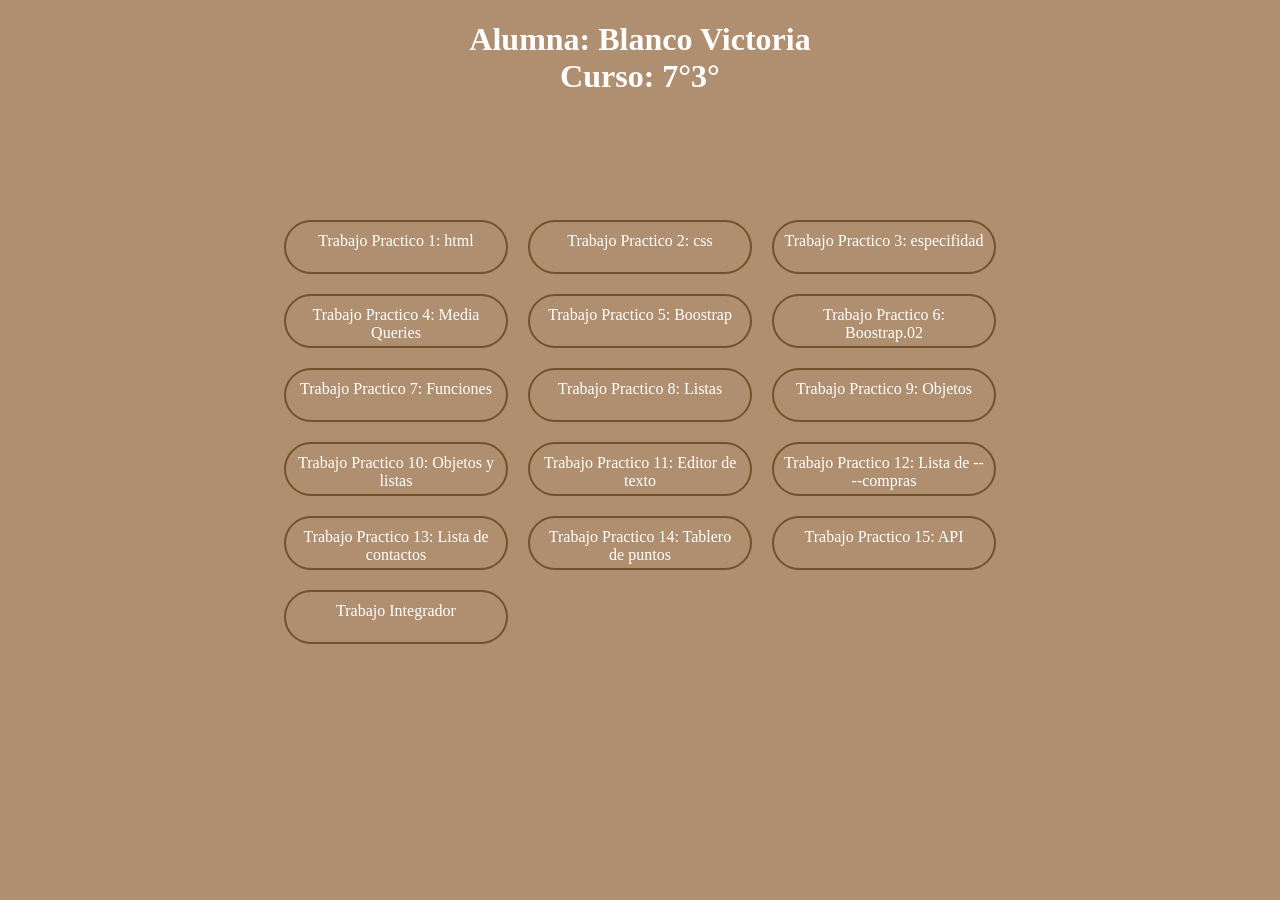
<file: index.html>
<!DOCTYPE html>
<html lang="en">
<head>
    <meta charset="UTF-8">
    <meta name="viewport" content="width=device-width, initial-scale=1.0">
    <title>Indice</title>

<style>
    :root{
        --fondo: #AF8F6F;
        --color: #74512D;
        --titulo: #E2DFD0;
    }
    body{
        background-color: var(--fondo);
        color: #fff;
    }
    a{
        text-decoration: none;
        color:#fff;
    }
    header:hover{
        color: var(--titulo);
    }
    .contenedor{
        display: flex;
        justify-content: center; /* Centra horizontalmente */
        align-items: center; /*Centra verticalmente*/
        height: 70vh; /*Altura total de la ventana*/
    }
    .trabajos{
        display: grid;
        grid-template-columns: repeat(3, 1fr); /* Dos columnas */
        grid-template-rows: auto auto auto; /* Tres filas de altura automática */
        grid-gap: 20px; /* Espacio entre las filas y las columnas */
    }

    .recuadro{
        border: 2px solid var(--color); /* Tamaño y estilo del borde */
        border-radius: 30px;
        padding: 10px; /* Espacio dentro del recuadro */
        width: 200px; /* Ancho del recuadro */
        height: 30px; /* Altura del recuadro */
        text-align: center;
        align-items: center;
    }

    .recuadro:hover{
        background-color: var(--color);
    }

     /* #tp1, #tp2, #tp3, #pt4{
    
    }  */

</style>

</head>
<body>
<header>
    <center>
        <h1>Alumna: Blanco Victoria 
        <br>
        Curso: 7°3°</h1>
    </center>
</header>
<div class="contenedor">
<div class="trabajos">

    <div class="recuadro">
        <a href="tp-1" id="tp1">Trabajo Practico 1: html</a>
    </div>

    <div class="recuadro">
        <a href="tp-2/index.html"  id="tp2">Trabajo Practico 2: css</a>
    </div>

    <div class="recuadro">
        <a href="tp-3/index.html"  id="tp3">Trabajo Practico 3: especifidad</a>
    </div>

    <div class="recuadro">
        <a href="tp-4/index.html"  id="tp4">Trabajo Practico 4: Media Queries</a>
    </div>

   <div class="recuadro">
        <a href="tp-5/index.html"  id="tp5">Trabajo Practico 5: Boostrap</a>
    </div>
    
    <div class="recuadro">
        <a href="tp-6/index.html"  id="tp6">Trabajo Practico 6: Boostrap.02</a>
    </div>

    <div class="recuadro">
        <a href="tp-7/index.html"  id="tp7">Trabajo Practico 7: Funciones</a>
    </div>

    <div class="recuadro">
        <a href="tp-8/index.html"  id="tp8">Trabajo Practico 8: Listas</a>
    </div>

    <div class="recuadro">
        <a href="tp-9/index.html"  id="tp9">Trabajo Practico 9: Objetos</a>
    </div>

    <div class="recuadro">
        <a href="tp-10/index.html"  id="tp10">Trabajo Practico 10: Objetos y listas</a>
    </div>

    <div class="recuadro">
        <a href="tp-11/index.html"  id="tp11">Trabajo Practico 11: Editor de texto</a>
    </div>

    <div class="recuadro">
        <a href="tp-12/index.html"  id="tp12">Trabajo Practico 12: Lista de ----compras</a>
    </div>

    <div class="recuadro">
        <a href="tp-13/index.html"  id="tp13">Trabajo Practico 13: Lista de contactos</a>
    </div>

    <div class="recuadro">
        <a href="tp-14/index.html"  id="tp14">Trabajo Practico 14: Tablero de puntos</a>
    </div>

    <div class="recuadro">
        <a href="tp-15/index.html"  id="tp15">Trabajo Practico 15: API</a>
    </div>

      <div class="recuadro">
        <a href="integrador/index.html"  id="tp16">Trabajo Integrador</a>
    </div>
</div>
</div>

</body>
</html>
</file>
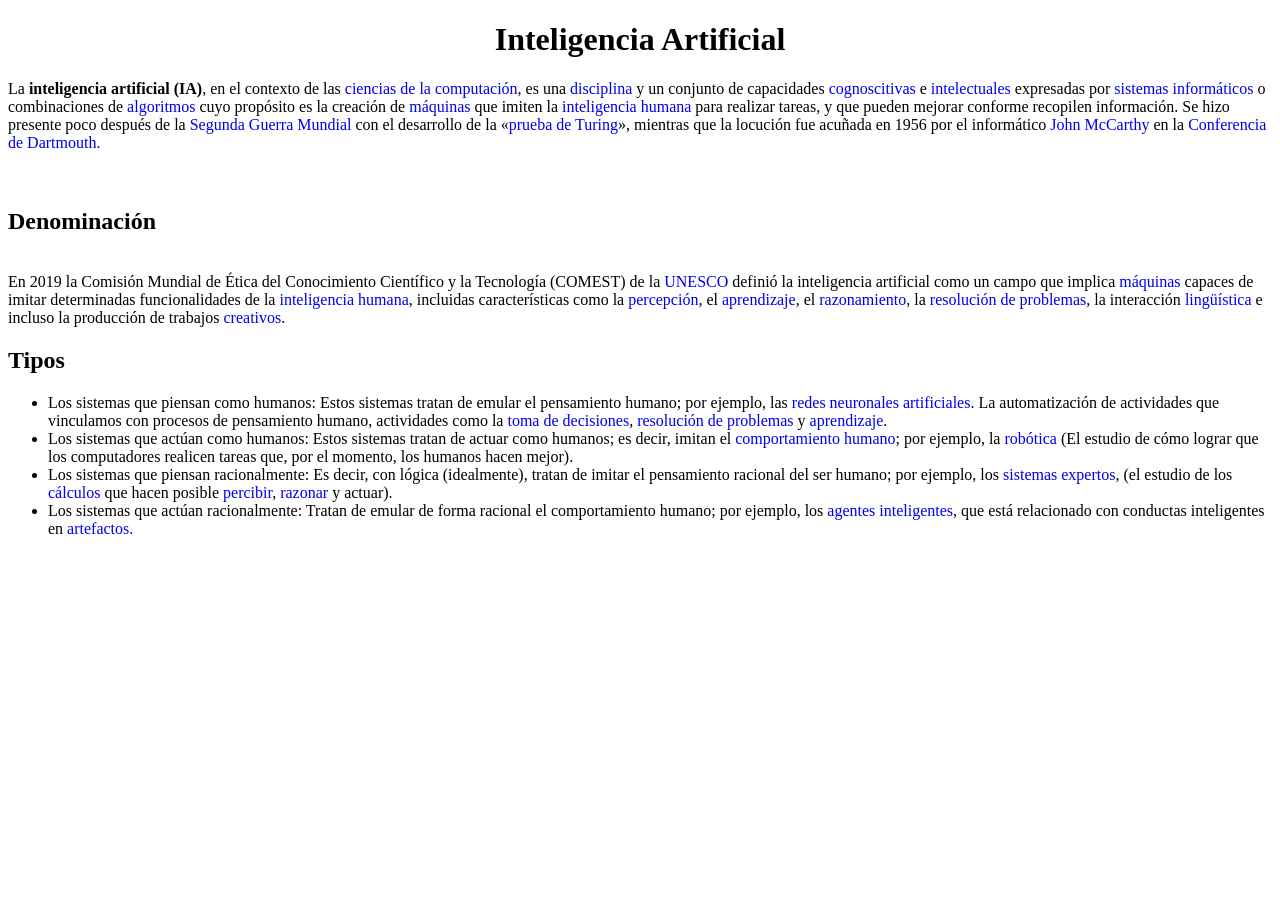
<file: tp-1/index.html>
<!DOCTYPE html>
<html lang="en">
<head>
    <meta charset="UTF-8">
    <meta name="viewport" content="width=device-width, initial-scale=1.0">
    <title>Trabajo Práctico 1</title>
</head>
<body>
    <header>
    <center><h1>Inteligencia Artificial</h1></center>
    </header>

    <div class="parrafo1">
    La <strong>inteligencia artificial (IA)</strong>, en el contexto de
    las <a href="https://es.wikipedia.org/wiki/Ciencias_de_la_computación" style="text-decoration: none;">ciencias de la computación</a>, es una 
    <a href="https://es.wikipedia.org/wiki/Disciplina_académica" style="text-decoration: none;">disciplina</a> y un conjunto de capacidades 
    <a href="https://es.wikipedia.org/wiki/Cognición" style="text-decoration: none;">cognoscitivas</a> e
    <a href="https://es.wikipedia.org/wiki/Entendimiento" style="text-decoration: none;">intelectuales</a> expresadas por 
    <a href="https://es.wikipedia.org/wiki/Sistema_informático" style="text-decoration: none;">sistemas informáticos</a> o
    combinaciones de <a href="https://es.wikipedia.org/wiki/Algoritmo" style="text-decoration: none;">algoritmos</a> cuyo propósito es la creación
    de <a href="https://es.wikipedia.org/wiki/Máquina" style="text-decoration: none;">máquinas</a> que imiten la 
    <a href="https://es.wikipedia.org/wiki/Inteligencia" style="text-decoration: none;">inteligencia humana</a> para
    realizar tareas, y que pueden mejorar conforme recopilen información. Se hizo presente poco después de la 
    <a href="https://es.wikipedia.org/wiki/Segunda_Guerra_Mundial" style="text-decoration: none;">Segunda Guerra Mundial</a> con el desarrollo de la 
    «<a href="https://es.wikipedia.org/wiki/Prueba_de_Turing" style="text-decoration: none;">prueba de Turing</a>»,
    mientras que la locución fue acuñada en 1956 por el informático 
    <a href="https://es.wikipedia.org/wiki/John_McCarthy_(científico)" style="text-decoration: none;">John McCarthy</a> en la
    <a href="https://es.wikipedia.org/wiki/Conferencia_de_Dartmouth" style="text-decoration: none;">Conferencia de Dartmouth.</a>
    </div>
    <br>
    <br>


    <h2>Denominación</h2>
    <br>
    <div class="parrafo2">
    En 2019 la Comisión Mundial de Ética del Conocimiento
    Científico y la Tecnología (COMEST) de la 
    <a href="https://es.wikipedia.org/wiki/Unesco" style="text-decoration: none;">UNESCO</a>
    definió la inteligencia artificial como un campo que implica
    <a href="https://es.wikipedia.org/wiki/Máquina" style="text-decoration: none;">máquinas</a>
    capaces de imitar determinadas funcionalidades de la 
    <a href="https://es.wikipedia.org/wiki/Inteligencia" style="text-decoration: none;">inteligencia humana</a>,
    incluidas características como la 
    <a href="https://es.wikipedia.org/wiki/Percepción" style="text-decoration: none;">percepción</a>,
    el <a href="https://es.wikipedia.org/wiki/Aprendizaje" style="text-decoration: none;">aprendizaje</a>, 
    el <a href="https://es.wikipedia.org/wiki/Razonamiento" style="text-decoration: none;">razonamiento</a>,
    la <a href="https://es.wikipedia.org/wiki/Resolución_de_problemas" style="text-decoration: none;">resolución de problemas</a>,
    la interacción <a href="https://es.wikipedia.org/wiki/Lingüística" style="text-decoration: none;">lingüística</a> e incluso la producción 
    de trabajos <a href="https://es.wikipedia.org/wiki/Creativo" style="text-decoration: none;">creativos</a>.
    </div>

    <h2>Tipos</h2>
    <div class="parrafo3">
    <ul>
        <li>Los sistemas que piensan como humanos: Estos sistemas tratan de emular el pensamiento humano; por ejemplo, las 
            <a href="https://es.wikipedia.org/wiki/Red_neuronal_artificial" style="text-decoration: none;">redes neuronales artificiales</a>. 
            La automatización de actividades que vinculamos con procesos de pensamiento humano, actividades como la 
            <a href="https://es.wikipedia.org/wiki/Toma_de_decisiones" style="text-decoration: none;">toma de decisiones</a>, 
            <a href="https://es.wikipedia.org/wiki/Resolución_de_problemas" style="text-decoration: none;">resolución de problemas</a> y 
            <a href="https://es.wikipedia.org/wiki/Aprendizaje" style="text-decoration: none;">aprendizaje</a>.
        </li>
        
        <li>Los sistemas que actúan como humanos: Estos sistemas tratan de actuar como humanos; es decir, imitan el 
            <a href="https://es.wikipedia.org/wiki/Comportamiento_humano" style="text-decoration: none;">comportamiento humano</a>; por ejemplo, la 
            <a href="https://es.wikipedia.org/wiki/Robótica" style="text-decoration: none;">robótica</a> (El estudio de cómo lograr que los computadores realicen tareas que, por el momento, los humanos hacen mejor).
        </li>
        
        <li>Los sistemas que piensan racionalmente: Es decir, con lógica (idealmente), tratan de imitar el pensamiento racional del ser humano; por ejemplo, los 
            <a href="https://es.wikipedia.org/wiki/Sistema_experto" style="text-decoration: none;">sistemas expertos</a>, (el estudio de los 
            <a href="https://es.wikipedia.org/wiki/Cálculo" style="text-decoration: none;">cálculos</a> que hacen posible 
            <a href="https://es.wikipedia.org/wiki/Percepción" style="text-decoration: none;">percibir</a>, 
            <a href="https://es.wikipedia.org/wiki/Razón" style="text-decoration: none;">razonar</a> y actuar).
        </li>
        
        <li>Los sistemas que actúan racionalmente: Tratan de emular de forma racional el comportamiento humano; por ejemplo, los 
            <a href="https://es.wikipedia.org/wiki/Agente_inteligente_(inteligencia_artificial)" style="text-decoration: none;">agentes inteligentes</a>, que está relacionado con conductas inteligentes en 
            <a href="https://es.wikipedia.org/wiki/Artefacto" style="text-decoration: none;">artefactos.</a>
        </li>
    </ul>
    </div>
    
</body>
</html>
</file>
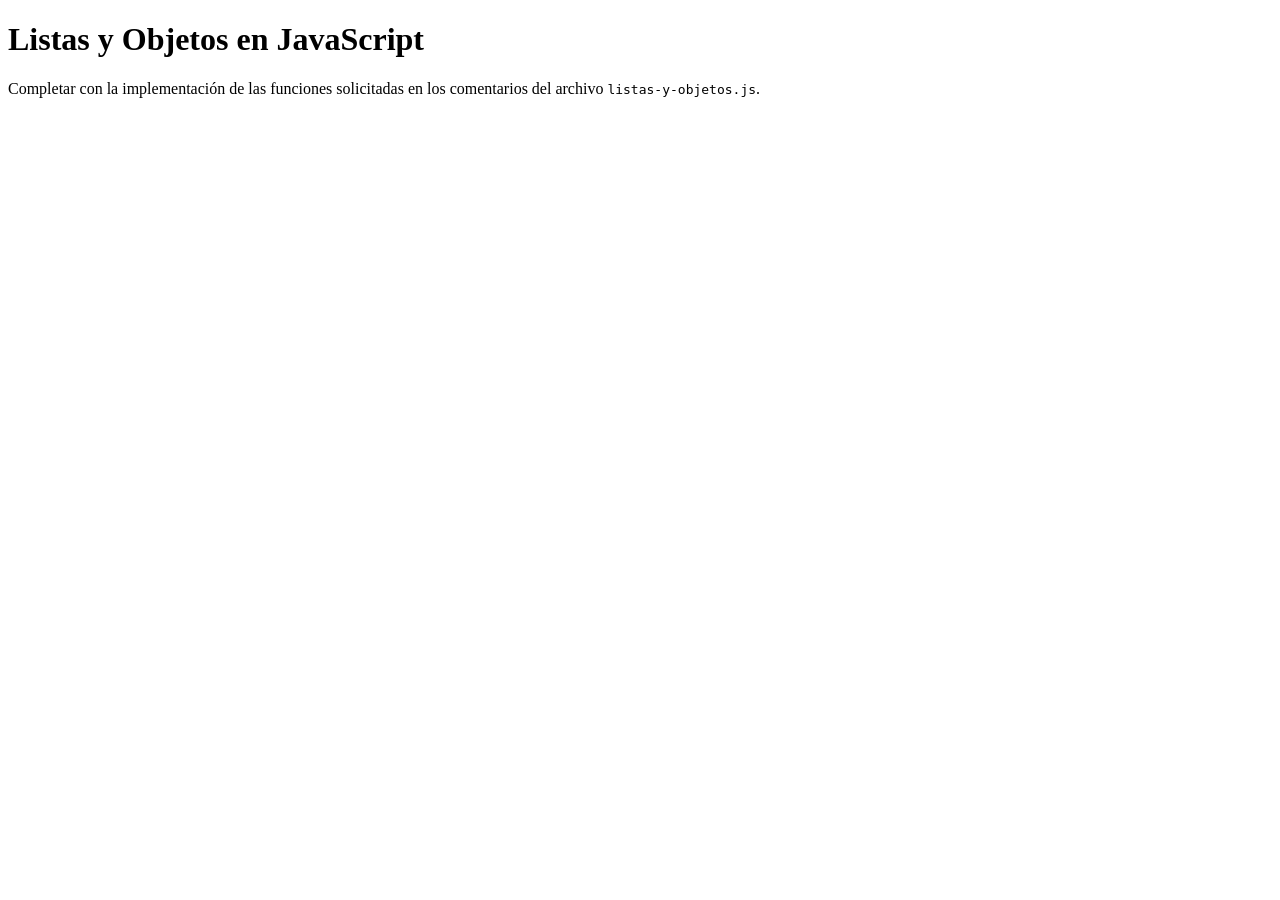
<file: tp-10/index.html>
<!DOCTYPE html>
<html>
<head>
    <meta charset="utf-8">
    <meta name="viewport" content="width=device-width, initial-scale=1">
    <title>Listas y Objetos en JavaScript</title>
</head>
<body>
    <h1>Listas y Objetos en JavaScript</h1>
    <p>Completar con la implementación de las funciones solicitadas en los comentarios del archivo <code>listas-y-objetos.js</code>.</p>
    <script src="listas-y-objetos.js"></script>
</body>
</html>
</file>
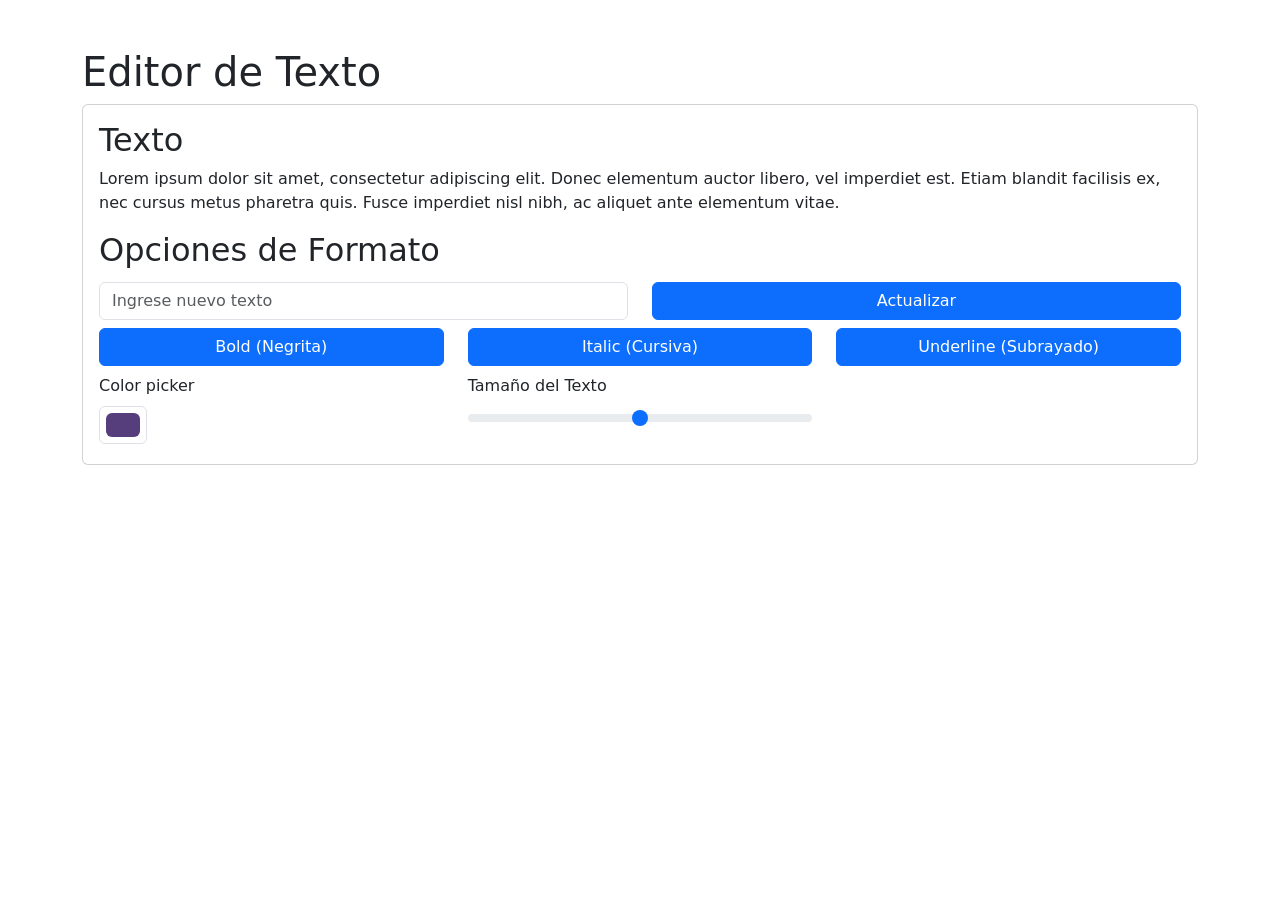
<file: tp-11/index.html>
<!DOCTYPE html>
<html>
<head>
    <meta charset="utf-8">
    <meta name="viewport" content="width=device-width, initial-scale=1">
    <title>Editor de Texto - DOM y JavaScript</title>
    <link href="https://cdn.jsdelivr.net/npm/bootstrap@5.3.1/dist/css/bootstrap.min.css" rel="stylesheet" integrity="sha384-4bw+/aepP/YC94hEpVNVgiZdgIC5+VKNBQNGCHeKRQN+PtmoHDEXuppvnDJzQIu9" crossorigin="anonymous">
</head>
<body>
    <div class="container my-1 my-sm-2 my-md-4 my-lg-5">
        <h1>Editor de Texto</h1>
        <div class="card">
            <div class="card-body">
                <h2>Texto</h2>

                <p class="texto" id="texto">Lorem ipsum dolor sit amet, consectetur adipiscing elit. Donec elementum auctor libero, vel imperdiet est. Etiam blandit facilisis ex, nec cursus metus pharetra quis. Fusce imperdiet nisl nibh, ac aliquet ante elementum vitae.</p>

                

                <h2>Opciones de Formato</h2>


                <div class="row">
                    <div class="col-12 col-md-6 my-1">
                        <input type="text" id="input-actualizar" class="form-control w-100" placeholder="Ingrese nuevo texto">
                    </div>
                    <div class="col-12 col-md-6 my-1">
                        <button id="btn-actualizar" class="btn btn-primary w-100">Actualizar</button>
                    </div>
                </div>



                <div class="row">
                    <div class="col-12 col-md-4 my-1">
                        <button id="btn-negrita" class="btn d-block w-100 btn-primary" data-formato="negrita">
                            Bold (Negrita)
                        </button>
                    </div>
                    <div class="col-12 col-md-4 my-1">
                        <button id="btn-cursiva" class="btn d-block w-100 btn-primary" data-formato="cursiva">
                            Italic (Cursiva)
                        </button>
                    </div>
                    <div class="col-12 col-md-4 my-1">
                        <button id="btn-subrayado" class="btn d-block w-100 btn-primary" data-formato="subrayado">
                            Underline (Subrayado)
                        </button>
                    </div>
                </div>

                <div class="row">
                    <div class="col-12 col-md-4 my-1">
                        <label for="exampleColorInput" class="form-label">Color picker</label>
                        <input type="color" class="form-control form-control-color" id="exampleColorInput" value="#563d7c" title="Choose your color">
                    </div>
            
                    <div class="col-12 col-md-4 my-1">
                        <label for="customRange1" class="form-label">Tamaño del Texto</label>
                        <input type="range" class="form-range w-100" id="customRange1" min="10" max="20">
                    </div>
                </div>
            </div>
        </div>
    </div>

    <script src="https://cdn.jsdelivr.net/npm/bootstrap@5.3.1/dist/js/bootstrap.bundle.min.js" integrity="sha384-HwwvtgBNo3bZJJLYd8oVXjrBZt8cqVSpeBNS5n7C8IVInixGAoxmnlMuBnhbgrkm" crossorigin="anonymous"></script>
    <script type="text/javascript">
        function funcionNegrita() {
            var texto = document.getElementById('texto');
            texto.style.fontWeight = 'bold';
        }

        function funcionCursiva() {
            var texto = document.getElementById('texto');
            texto.style.fontStyle = 'italic';
        }

        function funcionSubrayado() {
            var texto = document.getElementById('texto');
            texto.style.textDecoration = 'underline';
        }

        function funcionColor() {
            var texto = document.getElementById('texto');
            var colorSeleccionado = document.getElementById('exampleColorInput').value;
            texto.style.color = colorSeleccionado;
        }

        function funcionActualizar() {
            var nuevoTexto = document.getElementById('input-actualizar').value;
            var texto = document.getElementById('texto');
            texto.innerText = nuevoTexto;
        }

        function funcionTamano() {
            var tamano = document.getElementById('customRange1').value;
            var texto = document.getElementById('texto');
            texto.style.fontSize = tamano + 'px';
        }

        function handlerBoton(e) {
            const funcionBoton = e.target.dataset.formato;
            switch (funcionBoton) {
                case 'negrita':
                    funcionNegrita();
                    break;
                case 'cursiva':
                    funcionCursiva();
                    break;
                case 'subrayado':
                    funcionSubrayado();
                    break;
            }
        }

        document.querySelectorAll('button.btn').forEach(e => e.addEventListener('click', handlerBoton));
        document.getElementById('customRange1').addEventListener('input', funcionTamano);
        document.getElementById('exampleColorInput').addEventListener('input', funcionColor);
    </script>
</body>
</html>
</file>
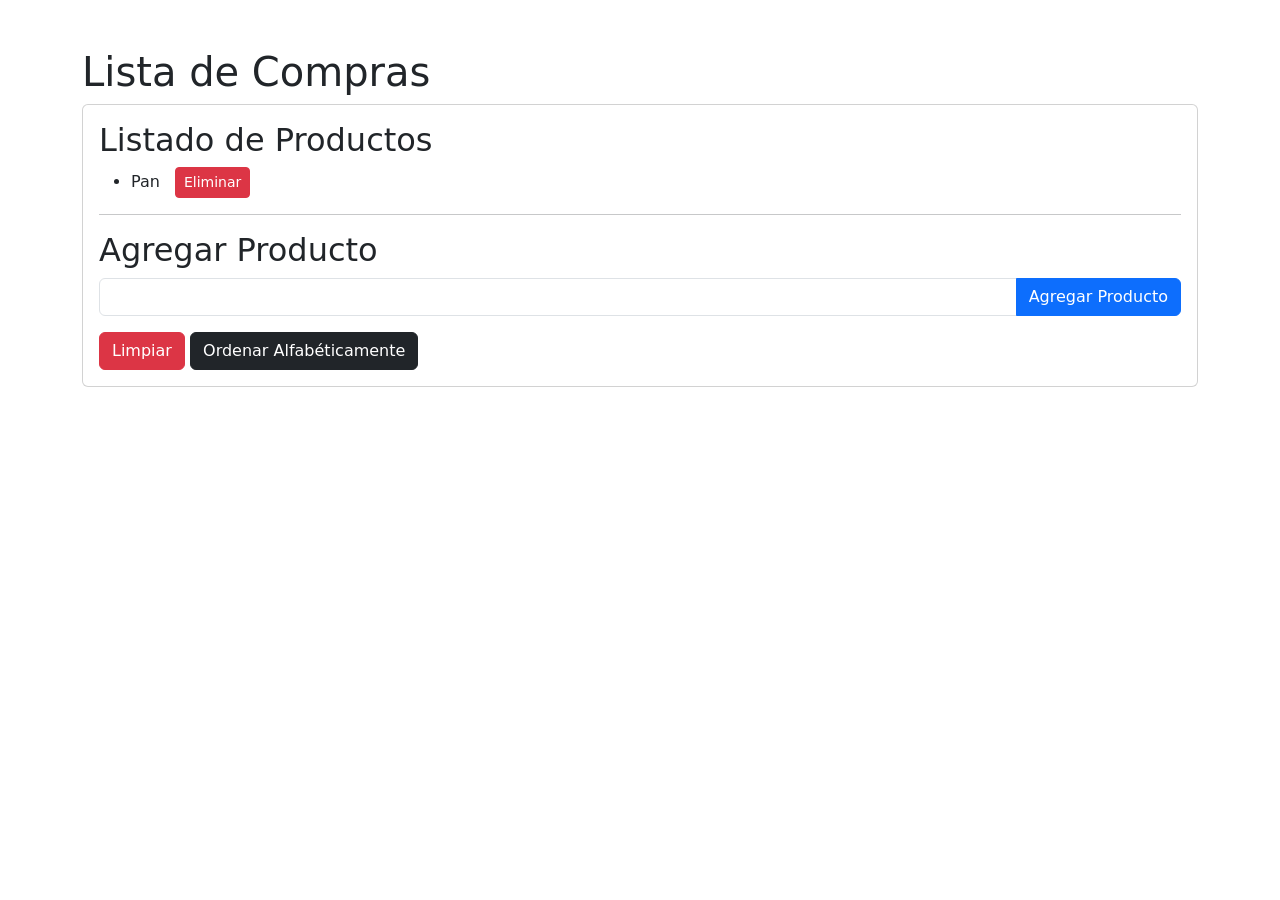
<file: tp-12/index.html>
<!DOCTYPE html>
<html>
<head>
    <meta charset="utf-8">
    <meta name="viewport" content="width=device-width, initial-scale=1">
    <title>Lista de Compras - DOM y JavaScript</title>
    <link href="https://cdn.jsdelivr.net/npm/bootstrap@5.3.1/dist/css/bootstrap.min.css" rel="stylesheet" integrity="sha384-4bw+/aepP/YC94hEpVNVgiZdgIC5+VKNBQNGCHeKRQN+PtmoHDEXuppvnDJzQIu9" crossorigin="anonymous">
    <style>
        .delete-btn {
            margin-left: 10px;
        }
    </style>
</head>
<body class="--bs-body-bg">
    <div class="container my-1 my-sm-2 my-md-4 my-lg-5">
        <h1>Lista de Compras</h1>
        <div class="card">
            <div class="card-body">
                <h2>Listado de Productos</h2>
                
                <ul id="lista-productos">
                    <li>Pan <button class="btn btn-danger btn-sm delete-btn" onclick="eliminarProducto(this)">Eliminar</button></li>
                </ul>

                <hr class="hr">

                <h2>Agregar Producto</h2>
                <form id="form-producto">
                    <div class="input-group mb-3">
                        <input type="text" class="form-control" aria-label="Nombre del Producto" required>
                        <button class="btn btn-primary" type="submit">Agregar Producto</button>
                    </div>
                </form>
                <button class="btn btn-danger" id="btn-limpiar" onclick="limpiarLista()">Limpiar</button>
                <button class="btn btn-dark" onclick="ordenarLista()">Ordenar Alfabéticamente</button>
            </div>
        </div>
    </div>

    <script src="https://cdn.jsdelivr.net/npm/bootstrap@5.3.1/dist/js/bootstrap.bundle.min.js" integrity="sha384-HwwvtgBNo3bZJJLYd8oVXjrBZt8cqVSpeBNS5n7C8IVInixGAoxmnlMuBnhbgrkm" crossorigin="anonymous"></script>
    <script type="text/javascript">
        /**
         * agregarProducto()
         * 
         * esta función se va a llamar cuando el usuario envía el formulario con el nombre del producto para agregar.
         */
        function agregarProducto(nombreProducto) {
            if (nombreProducto.trim() !== "") {
                const listaProductos = document.getElementById('lista-productos');
                const li = document.createElement('li');
                li.innerHTML = `${nombreProducto} <button class="btn btn-danger btn-sm delete-btn" onclick="eliminarProducto(this)">Eliminar</button>`;
                listaProductos.appendChild(li);
            }
        }

        function handlerFormulario(e) {
            e.preventDefault();
            const input = e.target.querySelector('input');
            const nombreProducto = input.value;
            input.value = "";
            agregarProducto(nombreProducto);
        }

        document.querySelector('form').addEventListener('submit', handlerFormulario);

        function limpiarLista() {
            const listaProductos = document.getElementById('lista-productos');
        }

        function ordenarLista() {
            const listaProductos = document.getElementById('lista-productos');
            const productos = Array.from(listaProductos.getElementsByTagName('li'));
            productos.sort((a, b) => a.textContent.localeCompare(b.textContent));
            productos.forEach(producto => listaProductos.appendChild(producto));
        }

        function eliminarProducto(boton) {
            const li = boton.parentNode;
            li.remove();
        }
    </script>
</body>
</html>
</file>
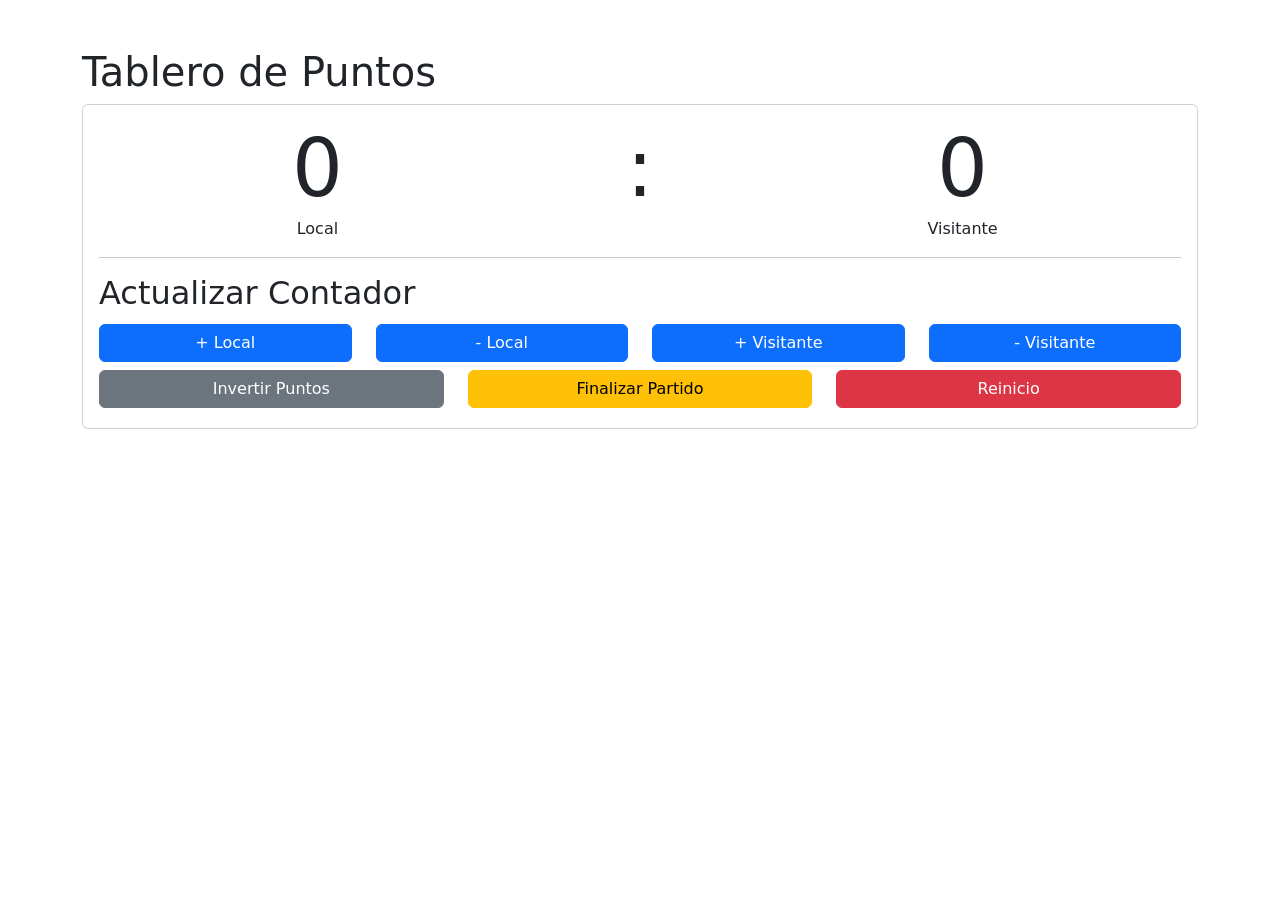
<file: tp-14/index.html>
<!DOCTYPE html>
<html lang="es">
<head>
    <meta charset="utf-8">
    <meta name="viewport" content="width=device-width, initial-scale=1">
    <title>Tablero de Puntos - DOM y JavaScript</title>
    <link href="https://cdn.jsdelivr.net/npm/bootstrap@5.3.1/dist/css/bootstrap.min.css" rel="stylesheet" integrity="sha384-4bw+/aepP/YC94hEpVNVgiZdgIC5+VKNBQNGCHeKRQN+PtmoHDEXuppvnDJzQIu9" crossorigin="anonymous">
</head>
<body>
    <div class="container my-1 my-sm-2 my-md-4 my-lg-5">
        <h1>Tablero de Puntos</h1>
        <div class="card">
            <div class="card-body">
                <div class="row text-center">
                    <div class="col-5">
                        <span id="local-score" class="display-1">0</span>
                        <p class="m-0">Local</p>
                    </div>
                    <div class="col-2">
                        <span class="display-1">:</span>
                    </div>
                    <div class="col-5">
                        <span id="visitor-score" class="display-1">0</span>
                        <p class="m-0">Visitante</p>
                    </div>
                </div>

                <hr class="hr">

                <h2>Actualizar Contador</h2>
                <div class="row">
                    <div class="col-6 col-sm-3 my-1">
                        <button id="local-increment" class="btn d-block w-100 btn-primary">
                            + Local
                        </button>
                    </div>
                    <div class="col-6 col-sm-3 my-1">
                        <button id="local-decrement" class="btn d-block w-100 btn-primary">
                            - Local
                        </button>
                    </div>
                    <div class="col-6 col-sm-3 my-1">
                        <button id="visitor-increment" class="btn d-block w-100 btn-primary">
                            + Visitante
                        </button>
                    </div>
                    <div class="col-6 col-sm-3 my-1">
                        <button id="visitor-decrement" class="btn d-block w-100 btn-primary">
                            - Visitante
                        </button>
                    </div>
                    <div class="col-12 col-sm-4 my-1">
                        <button id="swap-scores" class="btn d-block w-100 btn-secondary">
                            Invertir Puntos
                        </button>
                    </div>
                    <div class="col-12 col-sm-4 my-1">
                        <button id="end-game" class="btn d-block w-100 btn-warning">
                            Finalizar Partido
                        </button>
                    </div>
                    <div class="col-12 col-sm-4 my-1">
                        <button id="reset" class="btn d-block w-100 btn-danger">
                            Reinicio
                        </button>
                    </div>
                </div>

            </div>
        </div>
    </div>

    <script>
        let localScore = 0;
        let visitorScore = 0;

        const localScoreDisplay = document.getElementById('local-score');
        const visitorScoreDisplay = document.getElementById('visitor-score');
        const localIncrementBtn = document.getElementById('local-increment');
        const localDecrementBtn = document.getElementById('local-decrement');
        const visitorIncrementBtn = document.getElementById('visitor-increment');
        const visitorDecrementBtn = document.getElementById('visitor-decrement');
        const swapScoresBtn = document.getElementById('swap-scores');
        const endGameBtn = document.getElementById('end-game');
        const resetBtn = document.getElementById('reset');

        function updateScores() {
            localScoreDisplay.textContent = localScore;
            visitorScoreDisplay.textContent = visitorScore;
        }

        localIncrementBtn.addEventListener('click', () => {
            localScore++;
            updateScores();
        });

        localDecrementBtn.addEventListener('click', () => {
            if (localScore > 0) {
                localScore--;
                updateScores();
            }
        });

        visitorIncrementBtn.addEventListener('click', () => {
            visitorScore++;
            updateScores();
        });

        visitorDecrementBtn.addEventListener('click', () => {
            if (visitorScore > 0) {
                visitorScore--;
                updateScores();
            }
        });

        swapScoresBtn.addEventListener('click', () => {
            [localScore, visitorScore] = [visitorScore, localScore];
            updateScores();
        });

        endGameBtn.addEventListener('click', () => {
            localIncrementBtn.disabled = true;
            localDecrementBtn.disabled = true;
            visitorIncrementBtn.disabled = true;
            visitorDecrementBtn.disabled = true;
            swapScoresBtn.disabled = true;
            endGameBtn.disabled = true;
        });

        resetBtn.addEventListener('click', () => {
            localScore = 0;
            visitorScore = 0;
            updateScores();
            localIncrementBtn.disabled = false;
            localDecrementBtn.disabled = false;
            visitorIncrementBtn.disabled = false;
            visitorDecrementBtn.disabled = false;
            swapScoresBtn.disabled = false;
            endGameBtn.disabled = false;
        });
    </script>

    <script src="https://cdn.jsdelivr.net/npm/bootstrap@5.3.1/dist/js/bootstrap.bundle.min.js" integrity="sha384-HwwvtgBNo3bZJJLYd8oVXjrBZt8cqVSpeBNS5n7C8IVInixGAoxmnlMuBnhbgrkm" crossorigin="anonymous"></script>
</body>
</html>
</file>
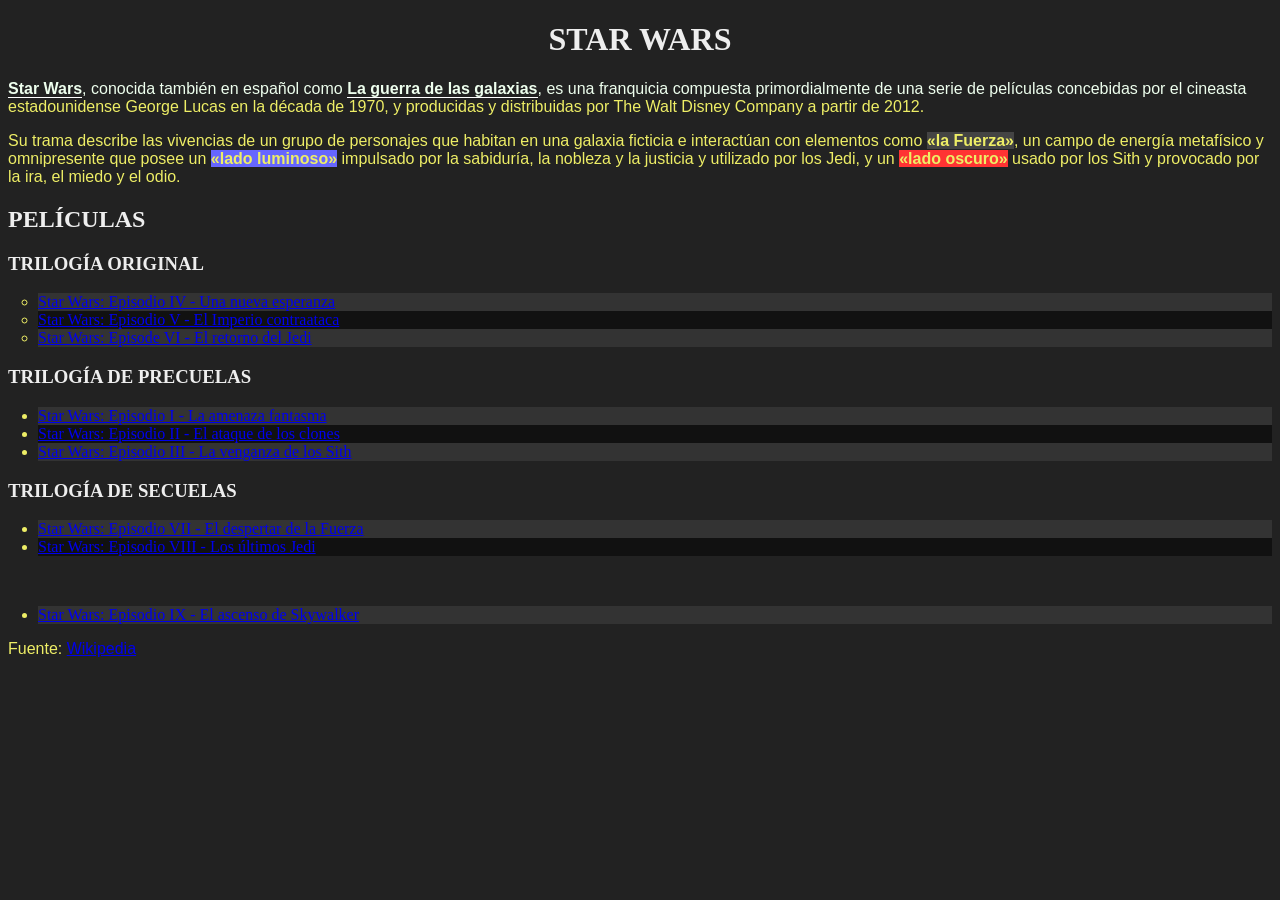
<file: tp-2/index.html>
<!DOCTYPE html>
<html>
<head>
    <meta charset="utf-8">
    <meta name="viewport" content="width=device-width, initial-scale=1">
    <title>TP2 - Selectores CSS</title>

    <link rel="stylesheet" href="index.css">
</head>
<body>
    <h1>Star Wars</h1>
    <p class="p1"><strong>Star Wars</strong>, conocida también en español como <strong>La guerra de las galaxias</strong>, es una franquicia compuesta primordialmente de una serie de películas concebidas por el cineasta estadounidense George Lucas en la década de 1970, y producidas y distribuidas por <a>The Walt Disney Company</a> a partir de 2012.</p>
    <p>Su trama describe las vivencias de un grupo de personajes que habitan en una galaxia ficticia e interactúan con elementos como <span class="the-force">«la Fuerza»</span>, un campo de energía metafísico y omnipresente que posee un <span class="the-force light-side">«lado luminoso»</span> impulsado por la sabiduría, la nobleza y la justicia y utilizado por los Jedi, y un <span class="the-force dark-side">«lado oscuro»</span> usado por los Sith y provocado por la ira, el miedo y el odio.</p>
    <h2>Películas</h2>
    <h3>Trilogía Original</h3>
    <ul id="og-trilogy" class="movies-list">
        <li><a href="https://es.wikipedia.org/wiki/Star_Wars:_Episodio_IV_-_Una_nueva_esperanza">Star Wars: Episodio IV - Una nueva esperanza</a></li>
        <li><a href="https://es.wikipedia.org/wiki/Star_Wars:_Episodio_V_-_El_Imperio_contraataca">Star Wars: Episodio V - El Imperio contraataca</a></li>
        <li><a href="https://es.wikipedia.org/wiki/Star_Wars:_Episode_VI_-_Return_of_the_Jedi">Star Wars: Episode VI - El retorno del Jedi</a></li>
    </ul>
    <h3>Trilogía de precuelas</h3>
    <ul class="movies-list">
        <li><a href="https://es.wikipedia.org/wiki/Star_Wars:_Episodio_I_-_La_amenaza_fantasma">Star Wars: Episodio I - La amenaza fantasma</a></li>
        <li><a href="https://es.wikipedia.org/wiki/Star_Wars:_Episodio_II_-_El_ataque_de_los_clones">Star Wars: Episodio II - El ataque de los clones</a></li>
        <li><a href="https://es.wikipedia.org/wiki/Star_Wars:_Episodio_III_-_La_venganza_de_los_Sith">Star Wars: Episodio III - La venganza de los Sith</a></li>
    </ul>
    <h3>Trilogía de secuelas</h3>
    <ul class="movies-list">
        <li><a href="https://es.wikipedia.org/wiki/Star_Wars:_Episodio_VII_-_El_despertar_de_la_Fuerza">Star Wars: Episodio VII - El despertar de la Fuerza</a></li>
        <li><a href="https://es.wikipedia.org/wiki/Star_Wars:_Episodio_VIII_-_Los_últimos_Jedi">Star Wars: Episodio VIII - Los últimos Jedi</a></li>
        <li class="elemento"><a href="https://es.wikipedia.org/wiki/Star_Wars:_Episodio_IX_-_El_ascenso_de_Skywalker">Star Wars: Episodio IX - El ascenso de Skywalker</a></li>
    </ul>
    <p>Fuente: <a href="https://es.wikipedia.org/wiki/Star_Wars">Wikipedia</a></p>
</body>
</html>
</file>
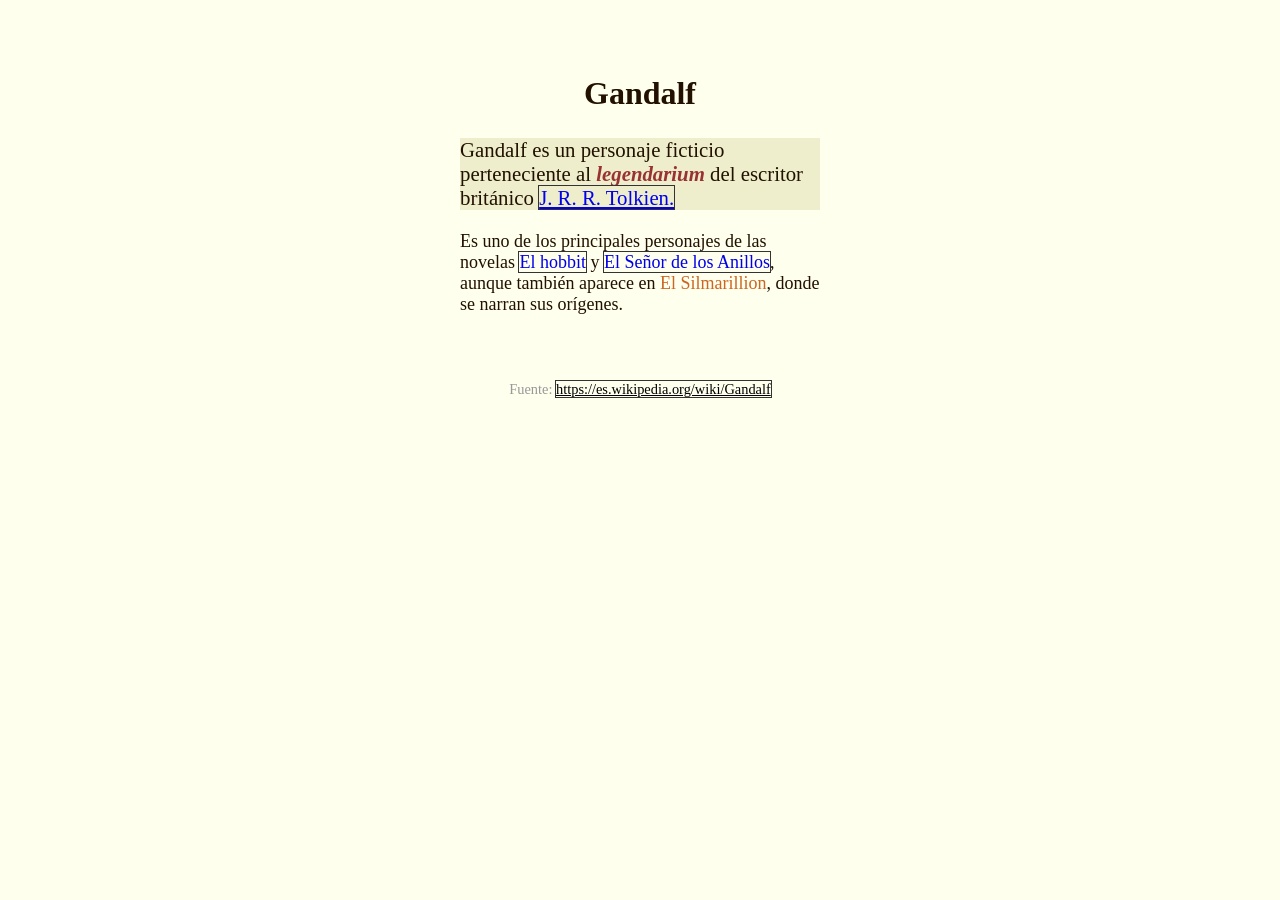
<file: tp-3/index.html>
<!DOCTYPE html>
<html lang="es">
<head>
	<meta charset="utf-8">
	<meta name="viewport" content="width=device-width, initial-scale=1">
	<title>TP3 - Especificidad CSS</title>
	<link rel="stylesheet" type="text/css" href="index.css">
	<style type="text/css">
		body {
			font-size: 18px;
			background-color: #ffe;
			color: #210;
		}

		#contenedor {
			max-width: 40ch;
			margin: 2rem auto;
			padding: 1rem;
		}

		h1 {
			font-size: 2rem;
			text-align: left;
		}

		p {
			font-family: sans-serif;
		}

		#primer-parrafo {
			font-size: 1.3rem;
			background-color: #eec;
		}

		p.importante em {
			font-weight: bold;
			color: #144;
		}

		p.novelas a {
			outline: none;
			text-decoration: none;
		}
		p.novelas a:hover {
			text-decoration: underline;
			background-color: #ccd;
		}

		body p.fuente.parrafo {
			color: #999 !important;
			font-size: 0.9rem;
			opacity: 75%;
			text-align: center;
		}

	</style>
</head>
<body>
	<article id="contenedor">
		<h1 class="titulo">Gandalf</h1>
		
		<p id="primer-parrafo" class="importante parrafo">
			Gandalf es un personaje ficticio perteneciente al <em>legendarium</em> del escritor británico <a href="https://es.wikipedia.org/wiki/J._R._R._Tolkien">J. R. R. Tolkien.</a>
		</p>
		
		<p class="novelas parrafo">
			Es uno de los principales personajes de las novelas <a href="https://es.wikipedia.org/wiki/El_hobbit">El hobbit</a> y <a href="https://es.wikipedia.org/wiki/El_Señor_de_los_Anillos">El Señor de los Anillos</a>, aunque también aparece en 
            <span class="complicado" style="color: #622">El Silmarillion</span>, donde se narran sus orígenes.
		</p>
	</article>

	<p class="fuente parrafo">
		Fuente: <a href="https://es.wikipedia.org/wiki/Gandalf">https://es.wikipedia.org/wiki/Gandalf</a>
	</p>
</body>
</html>
</file>
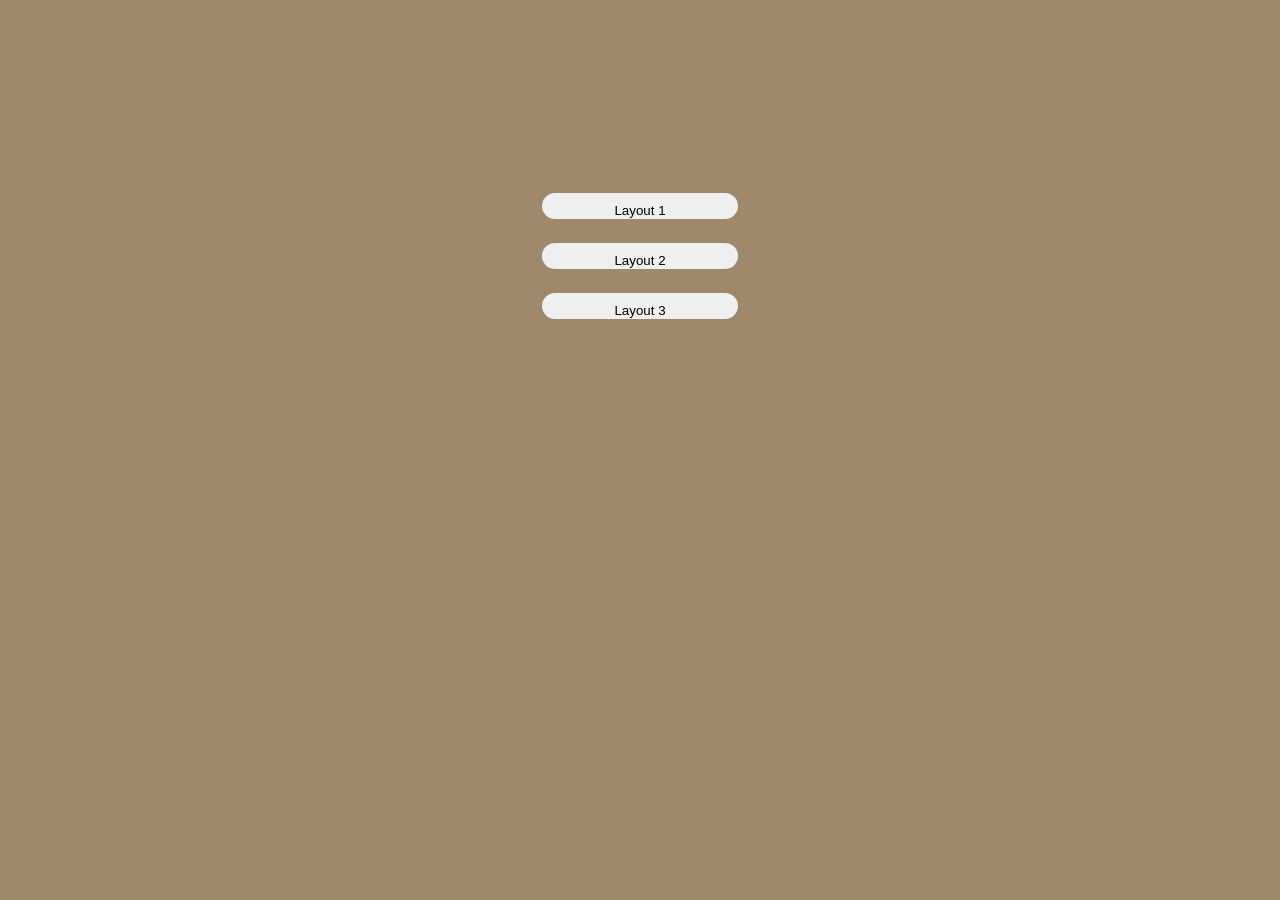
<file: tp-5/index.html>
<!DOCTYPE html>
<html lang="en">
<head>
    <meta charset="UTF-8">
    <meta name="viewport" content="width=device-width, initial-scale=1.0">
    <title>Trabajo Practico N°5</title>
    <style>
        :root{
            --fondo: rgb(158, 137, 108);
            --color: #8379;
        }
        body{
            background-color: var(--fondo);
            color: #fff;
        }
        a{
            text-decoration: none;
            color:#fff;
        }
        header:hover{
            color: var(--color);
        }
        .contenedor{
            display: flex;
            justify-content: center; /* Centra horizontalmente */
            align-items: center; /*Centra verticalmente*/
            height: 55vh; /*Altura total de la ventana*/
        }
        .trabajos{
            display: grid;
            grid-gap: 20px;  /* Espacio entre las filas y las columnas */
        }
    
        button{
            border: 2px solid var(--fondo); /* Tamaño y estilo del borde */
            border-radius: 30px;
            padding: 10px; /* Espacio dentro del recuadro */
            width: 200px; /* Ancho del recuadro */
            height: 30px; /* Altura del recuadro */
            text-align: center;
            align-items: center;
            
        }
    
        button:hover{
            background-color: var(--color);
        }    
    </style>
</head>
<body>
<div class="contenedor">
<div class="trabajos">

    <div class="button">
        <a href="layout-1.html" id="l1"> <button> Layout 1 </button> </a>
    </div>

    <div class="button">
        <a href="layout-2.html" id="l2"><button> Layout 2 </button></a>
    </div>

    <div class="button">
        <a href="layout-3.html" id="l3"><button> Layout 3 </button></a>
    </div>

</div>
</div>

</body>
</html>
</file>
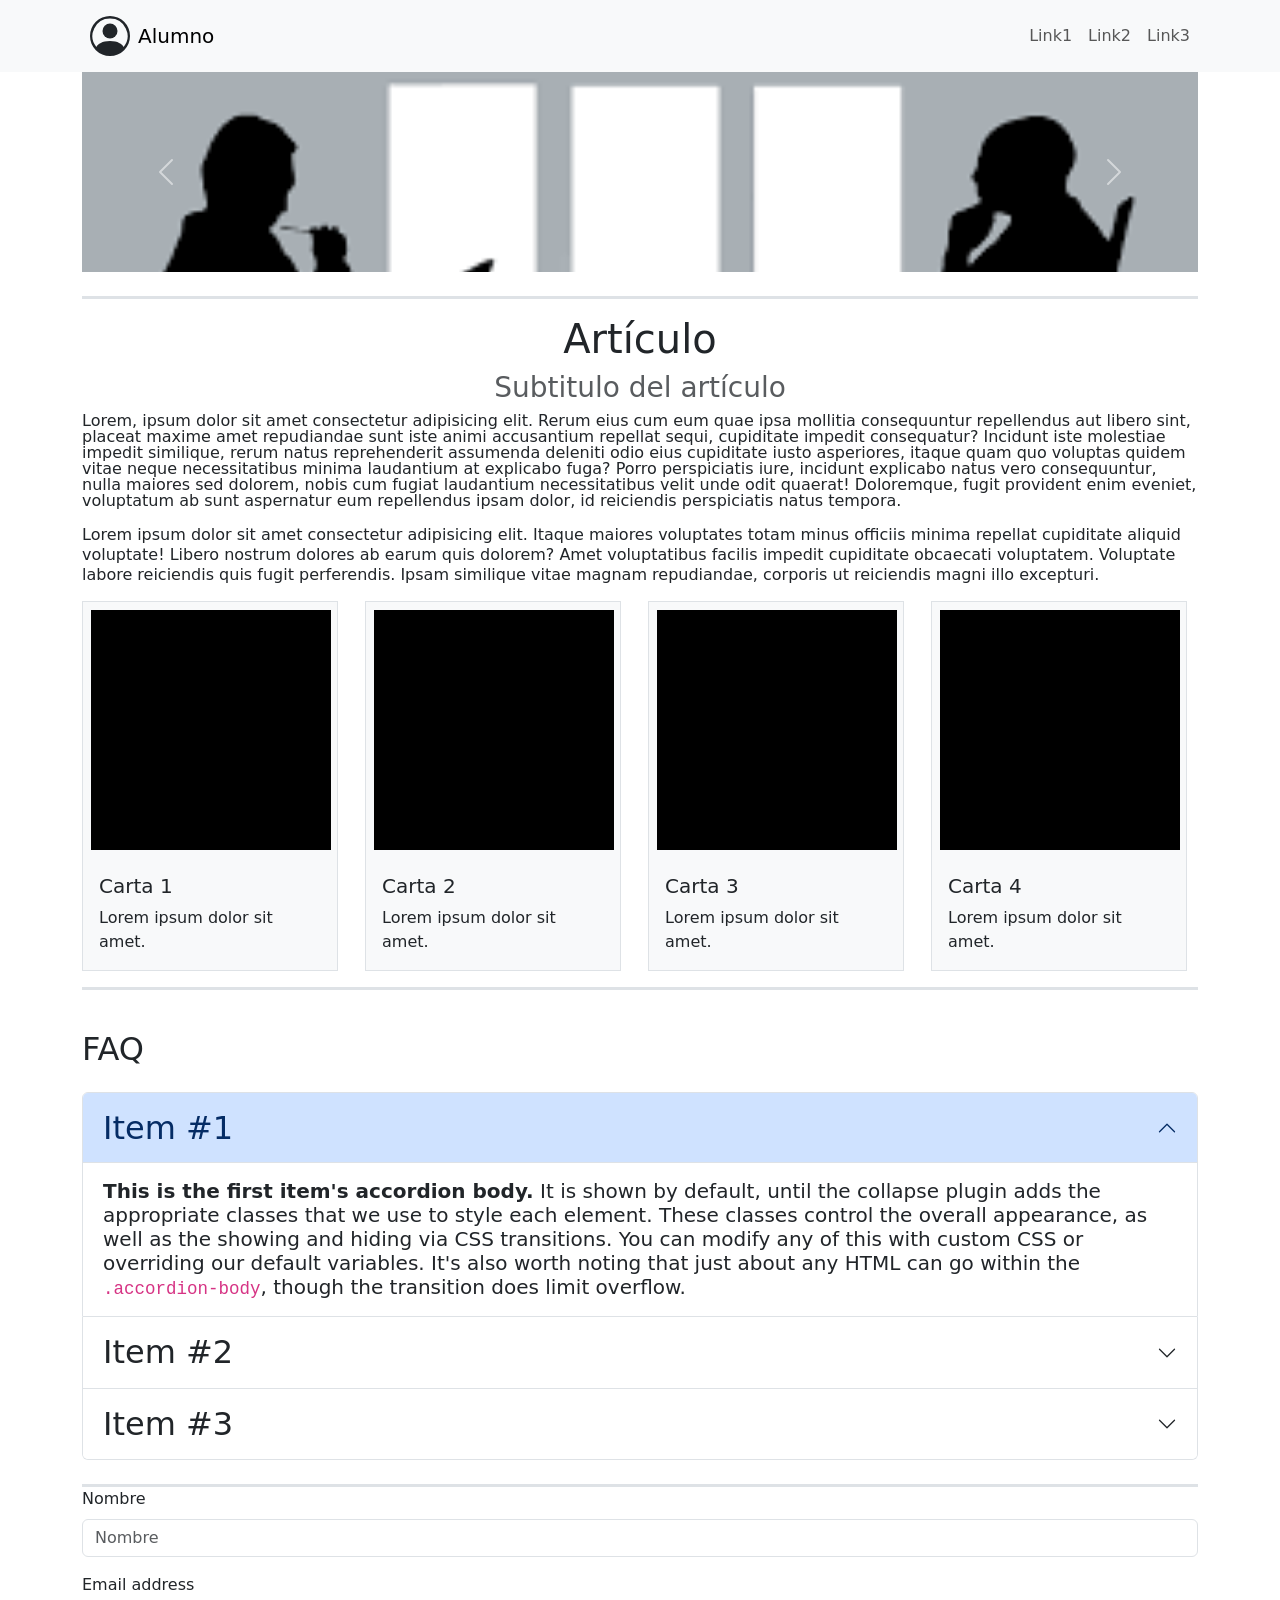
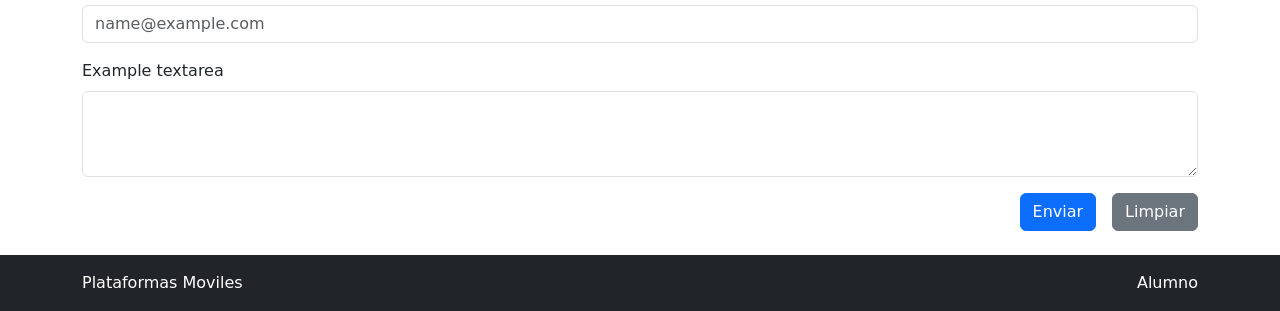
<file: tp-6/index.html>
<!DOCTYPE html>
<html lang="en">

<head>
    <meta charset="UTF-8">
    <meta name="viewport" content="width=device-width, initial-scale=1.0">
    <title>Indice</title>

    <link href="https://cdn.jsdelivr.net/npm/bootstrap@5.3.3/dist/css/bootstrap.min.css" rel="stylesheet"
        integrity="sha384-QWTKZyjpPEjISv5WaRU9OFeRpok6YctnYmDr5pNlyT2bRjXh0JMhjY6hW+ALEwIH" crossorigin="anonymous">
</head>

<body>
  <header>
    <nav class="navbar navbar-expand-lg bg-body-tertiary">
      <div class="container">
        <svg xmlns="http://www.w3.org/2000/svg" width="40" height="40" fill="currentColor" class="bi bi-person-circle m-2" viewBox="0 0 16 16">
          <path d="M11 6a3 3 0 1 1-6 0 3 3 0 0 1 6 0"/>
          <path fill-rule="evenodd" d="M0 8a8 8 0 1 1 16 0A8 8 0 0 1 0 8m8-7a7 7 0 0 0-5.468 11.37C3.242 11.226 4.805 10 8 10s4.757 1.225 5.468 2.37A7 7 0 0 0 8 1"/>
        </svg>

        <a class="navbar-brand"  href="#">Alumno</a>
        <button class="navbar-toggler" type="button" data-bs-toggle="collapse" data-bs-target="#navbarNav" aria-controls="navbarNav" aria-expanded="false" aria-label="Toggle navigation">
          <span class="navbar-toggler-icon"></span>
        </button>
        
        <div class="collapse navbar-collapse" id="navbarNav">
          <ul class="navbar-nav ms-auto">
            <li class="nav-item">
              <a class="nav-link" href="#">Link1</a>
            </li>
                  
            <li class="nav-item">
              <a class="nav-link" href="#">Link2</a>
            </li>
                  
            <li class="nav-item">
              <a class="nav-link" href="#">Link3</a>
            </li>
          </ul>
        </div>

      </div>
    </nav>

  </header>

  <div class="container">

        <div class="carrusel d-none d-sm-block">
            <div id="carouselExample" class="carousel slide">
                <div class="carousel-inner  " >
                    <div class="carousel-item active"  style="max-height: 200px;">
                        <img src="psicologo.png" style="object-fit: cover;" class="d-block w-100 " alt="...">
                    </div>
                    <div class="carousel-item " style="max-height: 200px;">
                        <img src="psicologo.png" style="object-fit: cover;" class="d-block w-100 " alt="...">
                    </div>
                    <div class="carousel-item"  style="max-height: 200px;">
                        <img src="psicologo.png" style="object-fit: cover;" class="d-block w-100 " alt="...">
                    </div>
                </div>
                <button class="carousel-control-prev" type="button" data-bs-target="#carouselExample"
                    data-bs-slide="prev">
                    <span class="carousel-control-prev-icon" aria-hidden="true"></span>
                    <span class="visually-hidden">Previous</span>
                </button>
                <button class="carousel-control-next" type="button" data-bs-target="#carouselExample"
                    data-bs-slide="next">
                    <span class="carousel-control-next-icon" aria-hidden="true"></span>
                    <span class="visually-hidden">Next</span>
                </button>
            </div>
        </div> <!--carrusel-->

        <div class="contenido mt-4 border-top border-bottom py-3 border-3 g-0">
          <h1 style="text-align: center;">Artículo</h1>
          <div class="text-body-secondary" style="text-align: center;"><h3>Subtitulo del artículo</h3></div>
        
          <p class="lh-1">Lorem, ipsum dolor sit amet consectetur adipisicing elit. Rerum eius cum eum quae ipsa mollitia consequuntur repellendus aut libero sint, placeat maxime amet repudiandae sunt iste animi accusantium repellat sequi, cupiditate impedit consequatur? Incidunt iste molestiae impedit similique, rerum natus reprehenderit assumenda deleniti odio eius cupiditate iusto asperiores, itaque quam quo voluptas quidem vitae neque necessitatibus minima laudantium at explicabo fuga? Porro perspiciatis iure, incidunt explicabo natus vero consequuntur, nulla maiores sed dolorem, nobis cum fugiat laudantium necessitatibus velit unde odit quaerat! Doloremque, fugit provident enim eveniet, voluptatum ab sunt aspernatur eum repellendus ipsam dolor, 
            id reiciendis perspiciatis natus tempora.</p>
            <p class="lh-sm">
          Lorem ipsum dolor sit amet consectetur adipisicing elit. Itaque maiores voluptates totam minus officiis minima repellat cupiditate aliquid voluptate! Libero nostrum dolores ab earum quis dolorem? Amet voluptatibus facilis impedit cupiditate obcaecati voluptatem. Voluptate labore reiciendis quis fugit perferendis. Ipsam similique vitae magnam repudiandae, 
          corporis ut reiciendis magni illo excepturi.</p>

          <div class="tarjetas g-0">
          
          <div class="row row-cols-1 row-cols-sm-2 row-cols-md-4 g-3 justify-content-center"><!--row g-0-->
        
            <div class="col">
              <div class="card border bg-light   col-3 col-sm-6 col-md-12" style="width: 16rem; border-radius: 0%;"> <!--1-->
                <img src="images.png" class="card-img-top p-2" alt="..." style="height: 16rem; width: 16rem;">
                <div class="card-body">
                  <h5 class="card-title">Carta 1</h5>
                  <p class="card-text">Lorem ipsum dolor sit amet.</p>
                </div>
              </div><!--card 1 / col-3 col-sm-6 col-md-12-->
            </div><!--col-->
          
            <div class="col">
              <div class="card border bg-light   col-3 col-sm-6 col-md-12" style="width: 16rem; border-radius: 0%;"> <!--2-->
                <img src="images.png" class="card-img-top p-2" alt="..." style="height: 16rem; width: 16rem;">
                <div class="card-body">
                  <h5 class="card-title">Carta 2</h5>
                  <p class="card-text">Lorem ipsum dolor sit amet.</p>
                </div>
              </div><!--card 2-->
            </div><!--col-->
            
              <div class="col">
              <div class="card border bg-light  col-3 col-sm-6 col-md-12" style="width: 16rem; border-radius: 0%;"> <!--3-->
                <img src="images.png" class="card-img-top p-2" alt="..." style="height: 16rem; width: 16rem;">
                <div class="card-body">
                  <h5 class="card-title">Carta 3</h5>
                  <p class="card-text">Lorem ipsum dolor sit amet.</p>
                </div>
              </div><!--card 3-->
            </div><!--col-->
        
          
              <div class="col">
              <div class="card border bg-light   col-3 col-sm-6 col-md-12" style="width: 16rem; border-radius: 0%;"> <!--4-->
                <img src="images.png" class="card-img-top p-2" alt="..." style="height: 16rem; width: 16rem;">
                <div class="card-body">
                  <h5 class="card-title">Carta 4</h5>
                  <p class="card-text">Lorem ipsum dolor sit amet.</p>
                </div>
              </div><!--card 4-->
            </div><!--col-->
        

          </div><!--row g-0-->
  
  
          </div><!--tarjetas-->
          

        

        </div> <!--contenido-->

        <!--FAQ-->
        <div class="faq mt-4 border-bottom py-3 border-3 g-0">
        <h2>FAQ</h2>
        <div class="accordion mt-4 h5" id="accordionExample">
          <div class="accordion-item">
            <h2 class="accordion-header">
              <button class="accordion-button" style="font-size: 2rem;" type="button" data-bs-toggle="collapse" data-bs-target="#collapseOne" aria-expanded="true" aria-controls="collapseOne">
                Item #1
              </button>
            </h2>
            <div id="collapseOne" class="accordion-collapse collapse show" data-bs-parent="#accordionExample">
              <div class="accordion-body">
                <strong>This is the first item's accordion body.</strong> It is shown by default, until the collapse plugin adds the appropriate classes that we use to style each element. These classes control the overall appearance, as well as the showing and hiding via CSS transitions. You can modify any of this with custom CSS or overriding our default variables. It's also worth noting that just about any HTML can go within the <code>.accordion-body</code>, though the transition does limit overflow.
              </div>
            </div>
          </div>
          <div class="accordion-item">
            <h2 class="accordion-header">
              <button class="accordion-button collapsed" style="font-size: 2rem;" type="button" data-bs-toggle="collapse" data-bs-target="#collapseTwo" aria-expanded="false" aria-controls="collapseTwo">
                Item #2
              </button>
            </h2>
            <div id="collapseTwo" class="accordion-collapse collapse" data-bs-parent="#accordionExample">
              <div class="accordion-body">
                <strong>This is the second item's accordion body.</strong> It is hidden by default, until the collapse plugin adds the appropriate classes that we use to style each element. These classes control the overall appearance, as well as the showing and hiding via CSS transitions. You can modify any of this with custom CSS or overriding our default variables. It's also worth noting that just about any HTML can go within the <code>.accordion-body</code>, though the transition does limit overflow.
              </div>
            </div>
          </div>
          <div class="accordion-item">
            <h2 class="accordion-header">
              <button class="accordion-button collapsed" style="font-size: 2rem;" type="button" data-bs-toggle="collapse" data-bs-target="#collapseThree" aria-expanded="false" aria-controls="collapseThree">
                Item #3
              </button>
            </h2>
            <div id="collapseThree" class="accordion-collapse collapse" data-bs-parent="#accordionExample">
              <div class="accordion-body">
                <strong>This is the third item's accordion body.</strong> It is hidden by default, until the collapse plugin adds the appropriate classes that we use to style each element. These classes control the overall appearance, as well as the showing and hiding via CSS transitions. You can modify any of this with custom CSS or overriding our default variables. It's also worth noting that just about any HTML can go within the <code>.accordion-body</code>, though the transition does limit overflow.
              </div>
            </div>
          </div>
        </div>
      </div><!--faq-->
      
      <div class="forms">
        <div class="mb-3">
          <label for="exampleFormControlInput1" class="form-label">Nombre</label>
          <input type="text" class="form-control" id="exampleFormControlInput1" placeholder="Nombre">
        </div>
        <div class="mb-3">
          <label for="exampleFormControlInput1" class="form-label">Email address</label>
          <input type="email" class="form-control" id="exampleFormControlInput1" placeholder="name@example.com">
        </div>

        <div class="mb-3">
          <label for="exampleFormControlTextarea1" class="form-label">Example textarea</label>
          <textarea class="form-control" id="exampleFormControlTextarea1" rows="3"></textarea>
        </div>


        <div class="d-grid gap-2 d-md-flex justify-content-md-end">
          <button class="btn btn-primary me-md-2" type="submit">Enviar</button>
          <button class="btn btn-secondary" type="submit">Limpiar</button>
        </div>


      </div> <!--forms-->


    </div> <!--container-->

    <footer class="bg-dark text-white py-3 mt-4">
      <div class="container d-flex justify-content-between align-items-center">
        <div class="pm">Plataformas Moviles</div>
        <div class="al">Alumno</div>
      </div>
    </footer>

    <script src="https://cdn.jsdelivr.net/npm/bootstrap@5.3.3/dist/js/bootstrap.bundle.min.js"
        integrity="sha384-YvpcrYf0tY3lHB60NNkmXc5s9fDVZLESaAA55NDzOxhy9GkcIdslK1eN7N6jIeHz"
        crossorigin="anonymous"></script>

</body>

</html>
</file>
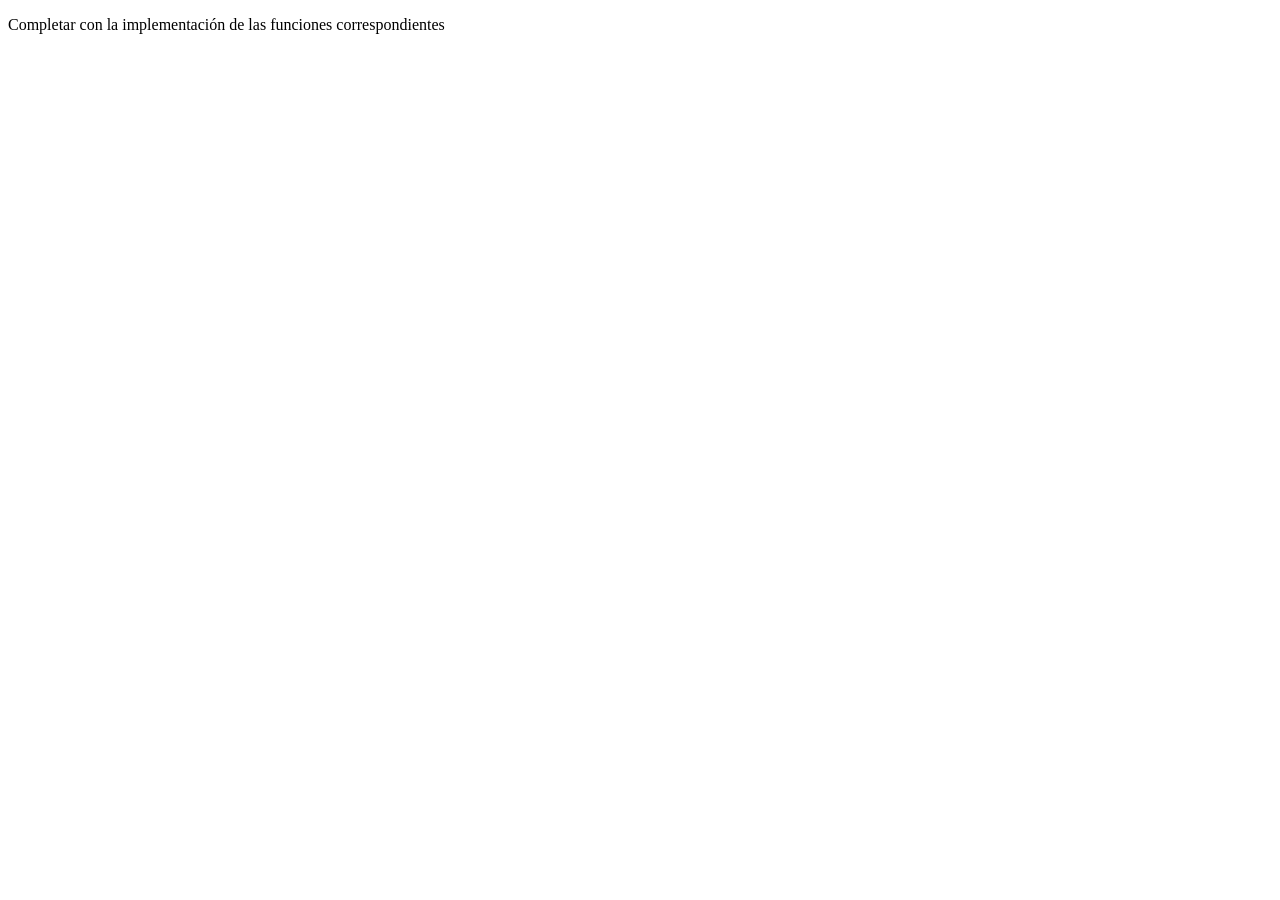
<file: tp-7/index.html>
<!DOCTYPE html>
<html>
<head>
	<meta charset="utf-8">
	<meta name="viewport" content="width=device-width, initial-scale=1">
	<title>TP-7: Funciones en JavaScript</title>
</head>
<body>
<p>Completar con la implementación de las funciones correspondientes</p>
<script type="text/javascript">
// Numeros

// Implementar una función "suma" que retorne la suma de 2 numeros
// ejemplo: suma(2,3) retorna 5

function suma(num1, num2) {
    // return num1 + num2;
}

console.log("suma(2,3): ", suma(2,3))


// Implementar una función "elevarAlCubo" que eleve al cubo un numero
// ejemplo: elevarAlCubo(3) retorna 27
function elevarAlCubo(numero) {
    return numero ** 3;
}
let resultado = elevarAlCubo(3);

console.log("elevarAlCubo(3): ", resultado)


// Implementar una función "restoDivisionEntera" para devolver el resto de una división entera entre un dividendo y un divisor
// ejemplo: restoDivisionEntera(3,2) retorna 1

function restoDivisionEntera(numero1, numero2) {
  resto = numero1 % numero2;
  return resto
}

let res = restoDivisionEntera(3,2);

console.log("restoDivisionEntera(3,2): ", res)


// Implementar una función "numeroPi" para devolver el numero PI
// ejemplo: numeroPi() retorna 3,14...
let numeropi = (numero) => {
  numero = Math.PI;
  return numero;
}

console.log("Numero pi: ", numeropi())


// Implementar una función "numeroRandom" para devolver un número random / aleatorio
// ejemplo: numeroRandom() retorna 0,123...
let numeroRandom = (numeroram) => {
  return Math.random();
}

console.log("numeroRandom(): ", numeroRandom())


// Implementar una función "mejorNumeroRandom" para devolver un número random entre 2 valores recibidos como parámetros
// ejemplo: mejorNumeroRandom(1,6) retorna 3

let mejorNumeroRandom = function (min, max) {
  return Math.random() * (max - min) + min;
}
let resultado2 = mejorNumeroRandom(1,6);
console.log("mejorNumeroRandom(1,6): ", resultado2)



// Cadenas de Caracteres

// Implementar una función "transformarMayuscula" que transforme a mayúscula la palabra recibida como parámetro
// ejemplo: transformarMayuscula("Plataformas Móviles") retorna "PLATAFORMAS MÓVILES"

let transformarMayuscula = function (texto) {
  return texto.toUpperCase()
}
let respuesta3 = transformarMayuscula("Plataformas Móviles");

console.log("transformarMayuscula(\"Plataformas Móviles\"): ", respuesta3)

// Implementar una función "primeraLetra" que nos devuelva la inicial de la palabra recibida como parámetro
// ejemplo: primeraLetra("Plataformas") retorna "P"
let primeraLetra = (palabra) => {
    return palabra.charAt(0);
}

console.log("primeraLetra(\"Plataformas\"): ", primeraLetra("Plataformas"))


// Implementar una función "ultimaLetra" que nos devuelva la letra final la palabra recibida como parámetro
// ejemplo: ultimaLetra("Plataformas") retorna "s"
let ultimaLetra = (palabra) => {
    return palabra.charAt(palabra.length - 1);
}

console.log("ultimaLetra(\"Plataformas\"): ", ultimaLetra("Plataformas"))


// Implementar una función "primeraLetraMayuscula" que devuelve la palabra original con su primera letra en mayúscula
// ejemplo: primeraLetraMayuscula("plataformas") retorna "Plataformas"
let primeraLetraMayuscula = (palabra) => {
  return palabra.charAt(0).toUpperCase() + palabra.slice(1);
} 

console.log("primeraLetraMayuscula(\"plataformas\"): ", primeraLetraMayuscula("plataformas"))


// Implementar una función "palabraAListaDeLetras" que dada una palabra me retorne un listado de sus letras
// ejemplo: palabraAListaDeLetras("hola") retorna ['h', 'o', 'l', 'a'];
let palabraAListaDeLetras = (palabra) => {
    return palabra.split('');
}

console.log("palabraAListaDeLetras(\"hola\"): ", palabraAListaDeLetras("hola"))

// Implementar una función "listaDeLetrasAPalabra" que dado un listado de letras, devuelva una palabra
// ejemplo: listadoDeLetrasAPalabra(["h", "o", "l", "a"]) retorna "hola";
let listaDeLetrasAPalabra = (lista) => {
    return lista.join('');
}

console.log("listadoDeLetrasAPalabra([\"h\", \"o\", \"l\", \"a\"]): ", listadoDeLetrasAPalabra(["h", "o", "l", "a"]))

// Implementar una función "palabraInvertida" que devuelva la palabra invertida
// ejemplo: palabraInvertida("hola") retorna "aloh";

console.log("palabraInvertida(\"hola\"): ", palabraInvertida("hola"))

</script>
</body>
</html>
</file>
<file: tp-2/index.css>
body{
    background-color: #222;
    color: #ee6;

}
h1{
    text-align: center;
}
h1, h2, h3{
    color: #eee;
    text-transform: uppercase;
}
p{
    font-family: sans-serif;
}
.p1::first-line{
    color: #efe;
}
strong{
    border-bottom: 1px solid white;
    padding-bottom: 0.2px;
}
.the-force{
    background-color: #444;
    font-weight: bold;
}
.light-side{
    background-color: #66f;
}
.dark-side{
    background-color: #f33;
}
#og-trilogy{
    list-style-type: circle;
}
.movies-list{
    padding-left: 30px;
}
.elemento{
    margin-top: 50px;
}
h1:hover{
color: rgb(224, 105, 58);
}
a:visited {
    color: gray; 
}
a:not([href]):link {
    font-style: italic;
}


.movies-list li:nth-child(even) {
    background-color: #111; 
}

.movies-list li:nth-child(odd) {
    background-color: #333; 
}
</file>
<file: tp-3/index.css>
body {
    font-size: 18px;

    background-color: #ffe;
    color: #210;
}

#contenedor {
    max-width: 40ch;
    margin: 2rem auto;
    padding: 1rem;
}

.titulo {
    font-size: 2rem;
    text-align: center;
}

.parrafo {
    font-family: serif;
}

.importante {
    font-size: 1.3rem;
    background-color: #cee;
}

#primer-parrafo em {
    font-weight: bold;
    color: #933;
}

#contenedor a, a{
    outline: 1px solid #333;
}

p.novelas a:hover {
    text-decoration: underline;
    background-color: #ccd;
}

html body p.fuente.parrafo{
    opacity: 100%;
}
html body p.fuente.parrafo a{
    color: #000;
}

.complicado {
    color: #c62 !important;
    font-style: bold;
}
</file>
